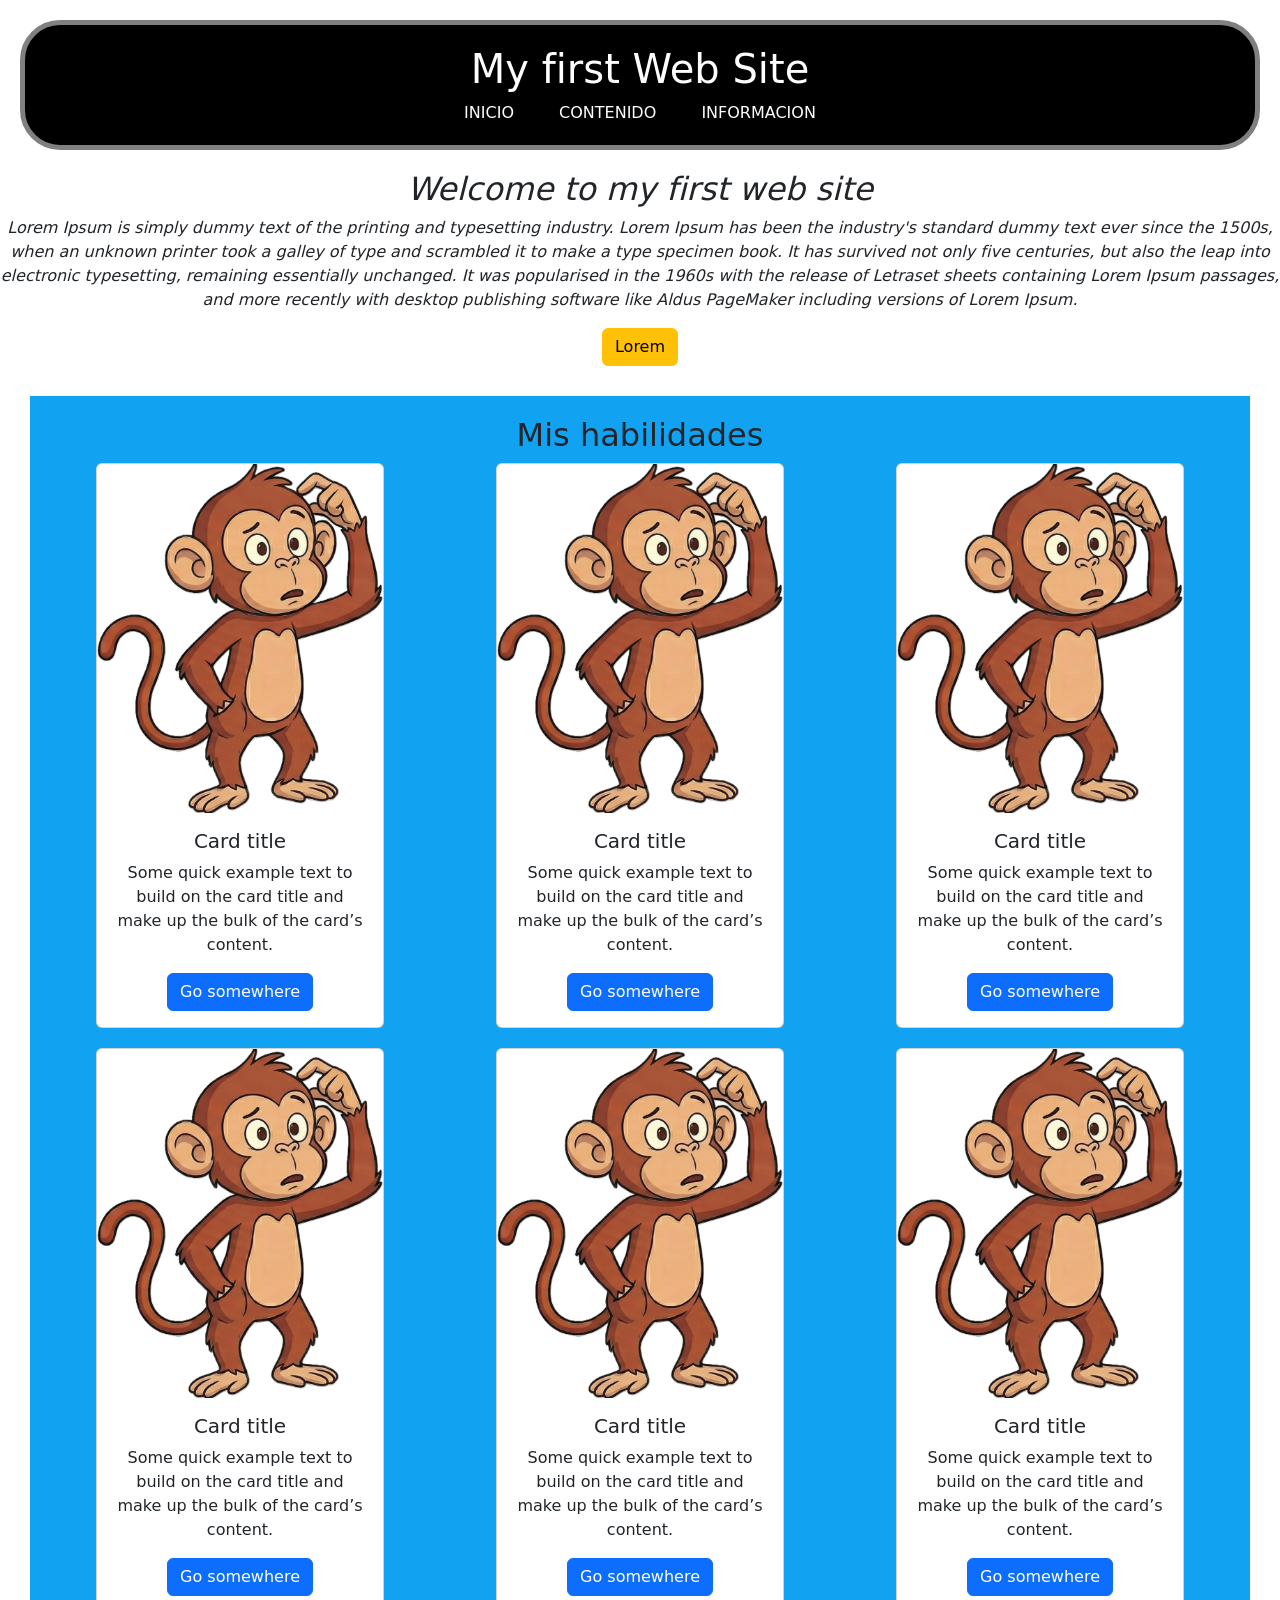
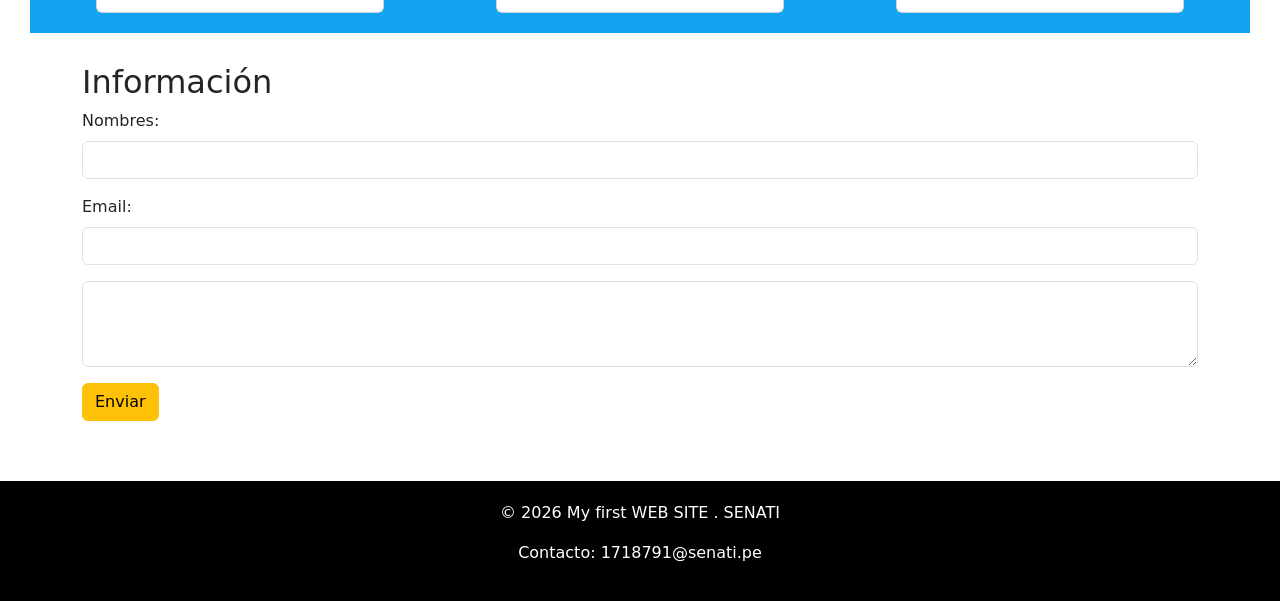
<file: index.html>
<!DOCTYPE html>
<html lang="es">
<head>
<meta charset="UTF-8">
<link rel="stylesheet" href="css/estilos.css">
<title>MI WEB</title>
<!-- No se recomienda usar la etiqueta style dentro de tu pagina -->
 
<link href="https://cdn.jsdelivr.net/npm/bootstrap@5.3.8/dist/css/bootstrap.min.css" rel="stylesheet" integrity="sha384-sRIl4kxILFvY47J16cr9ZwB07vP4J8+LH7qKQnuqkuIAvNWLzeN8tE5YBujZqJLB" crossorigin="anonymous"> 

</head>
<body>
	<header>
		<h1>My first Web Site</h1>
		<nav>
			<a href="#inicio">INICIO</a>
			<a href="pages/contenedores.html">CONTENIDO</a>
			<a href="#informacion">INFORMACION</a>
		</nav>	
	</header>
	<main>
		<!-- Inicio -->
		<section class="inicio" id="inicio">
			<h2>Welcome to my first web site</h2>
			<p>Lorem Ipsum is simply dummy text of the printing and typesetting industry. Lorem Ipsum has been the industry's standard dummy text ever since the 1500s, when an unknown printer took a galley of type and scrambled it to make a type specimen book. It has survived not only five centuries, but also the leap into electronic typesetting, remaining essentially unchanged. It was popularised in the 1960s with the release of Letraset sheets containing Lorem Ipsum passages, and more recently with desktop publishing software like Aldus PageMaker including versions of Lorem Ipsum.</p>
			
			<button type="button" class="btn btn-warning">Lorem</button>
		</section>
		
<!-- Contenido -->
        <section class="main-contenido" id="contenido">
            <h2>Mis habilidades</h2>
            <div class="contenedor-cards">
                <div class="card" style="width: 18rem;">
                    <img src="img/mono.png" class="card-img-top" alt="imagen de mono">
                    <div class="card-body">
                        <h5 class="card-title">Card title</h5>
                        <p class="card-text">Some quick example text to build on the card title and make up the bulk of the card’s content.</p>
                        <a href="#" class="btn btn-primary">Go somewhere</a>
                    </div>
                </div>
                <div class="card" style="width: 18rem;">
                    <img src="img/mono.png" class="card-img-top" alt="imagen de mono">
                    <div class="card-body">
                        <h5 class="card-title">Card title</h5>
                        <p class="card-text">Some quick example text to build on the card title and make up the bulk of the card’s content.</p>
                        <a href="#" class="btn btn-primary">Go somewhere</a>
                    </div>
                </div>
                <div class="card" style="width: 18rem;">
                    <img src="img/mono.png" class="card-img-top" alt="imagen de mono">
                    <div class="card-body">
                        <h5 class="card-title">Card title</h5>
                        <p class="card-text">Some quick example text to build on the card title and make up the bulk of the card’s content.</p>
                        <a href="#" class="btn btn-primary">Go somewhere</a>
                    </div>
                </div>
                <div class="card" style="width: 18rem;">
                    <img src="img/mono.png" class="card-img-top" alt="imagen de mono">
                    <div class="card-body">
                        <h5 class="card-title">Card title</h5>
                        <p class="card-text">Some quick example text to build on the card title and make up the bulk of the card’s content.</p>
                        <a href="#" class="btn btn-primary">Go somewhere</a>
                    </div>
                </div>
                <div class="card" style="width: 18rem;">
                    <img src="img/mono.png" class="card-img-top" alt="imagen de mono">
                    <div class="card-body">
                        <h5 class="card-title">Card title</h5>
                        <p class="card-text">Some quick example text to build on the card title and make up the bulk of the card’s content.</p>
                        <a href="#" class="btn btn-primary">Go somewhere</a>
                    </div>
                </div>
                <div class="card" style="width: 18rem;">
                    <img src="img/mono.png" class="card-img-top" alt="imagen de mono">
                    <div class="card-body">
                        <h5 class="card-title">Card title</h5>
                        <p class="card-text">Some quick example text to build on the card title and make up the bulk of the card’s content.</p>
                        <a href="#" class="btn btn-primary">Go somewhere</a>
                    </div>
                </div>
 
            </div>
        </section>
 
        <!-- Información -->
        <div class="container-md" id="informacion">
            <h2>Información</h2>
            <form>
                <div class="mb-3">
                    <label class="form-label">Nombres: </label>
                    <input type="text" class="form-control">
                </div>
                <div class="mb-3">
                    <label class="form-label">Email: </label>
                    <input type="email" class="form-control">
                </div>
 
                <div class="mb-3">
                    <textarea class="form-control" rows="3"></textarea>
                </div>
               
                <button type="button" class="btn btn-warning">Enviar</button>
            </form>
        </div>
        
		<!-- Usamos un div como reemplazo de laetiqueta footer -->
		<div class="footer">
			<p>&copy; 2026 My first WEB SITE . SENATI</p>
			<p>Contacto: 1718791@senati.pe</p>
		</div>
	</main>
	<script src="https://cdn.jsdelivr.net/npm/bootstrap@5.3.8/dist/js/bootstrap.bundle.min.js" integrity="sha384-FKyoEForCGlyvwx9Hj09JcYn3nv7wiPVlz7YYwJrWVcXK/BmnVDxM+D2scQbITxI" crossorigin="anonymous"></script>
 
</body>
</html>
</file>
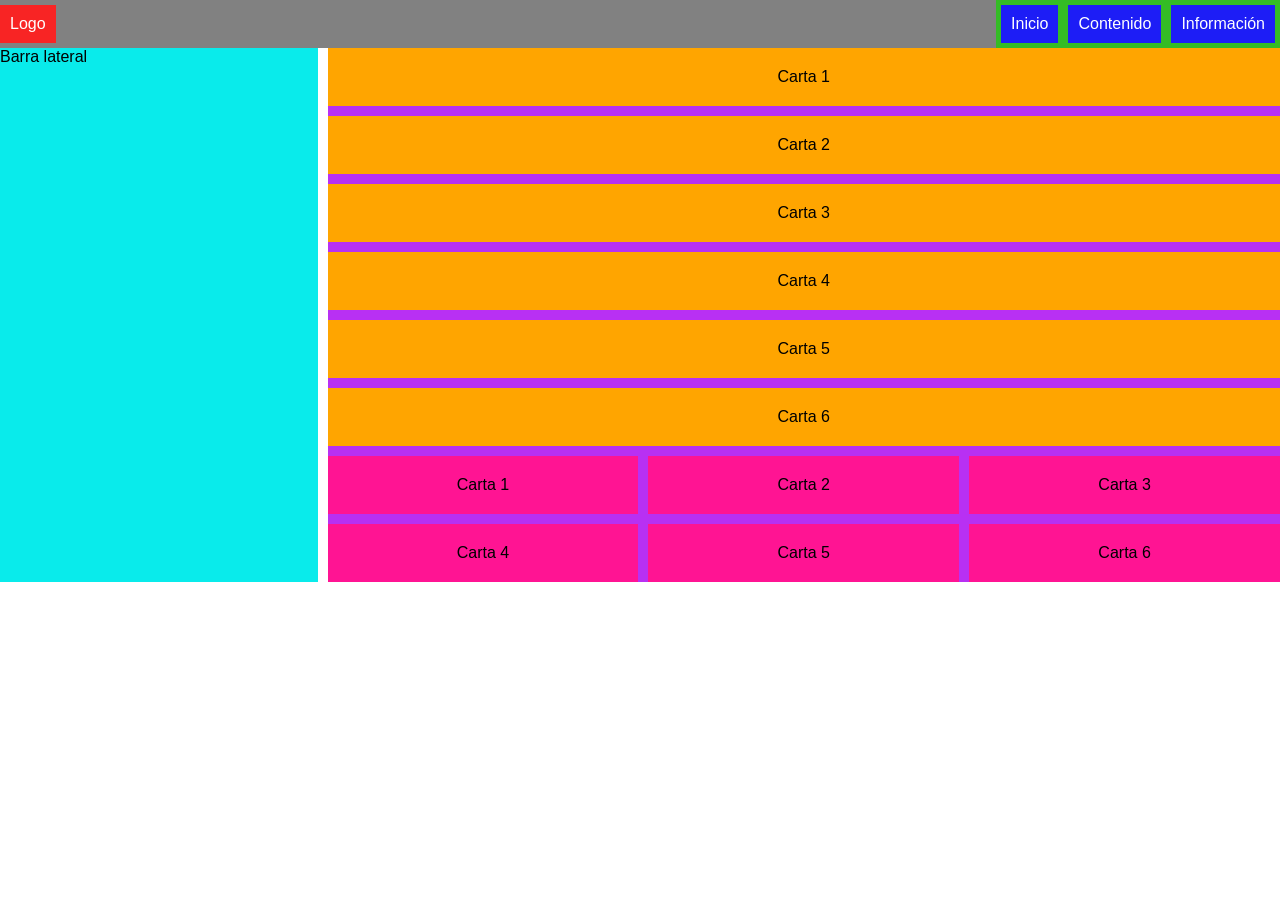
<file: pages/contenedores.html>
<!DOCTYPE html>
<html lang="es">
 
<head>
    <meta charset="UTF-8">
    <meta name="viewport" content="width=device-width, initial-scale=1.0">
    <link rel="stylesheet" href="../css/estilos2.css">
    <title>Contenedores</title>
</head>
 
<body>
    <!-- Header se usa para buenas practicas de semantica y SEO -->
    <header class="header">
        <nav class="navbar">
            <!-- Logo -->
            <div class="logo">Logo</div>
            <!-- Menu -->
            <div class="menu">
                <a href="../index.html">Inicio</a>
                <a href="">Contenido</a>
                <a href="">Información</a>
            </div>
        </nav>
    </header>
    <main class="main">
        <!-- contenido lateral -->
        <aside class="sidebar"> Barra lateral </aside>
        <!-- Contenido flex -->
        <section class="contenedor">
            <div class="card"> Carta 1 </div>
            <div class="card"> Carta 2 </div>
            <div class="card"> Carta 3 </div>
            <div class="card"> Carta 4 </div>
            <div class="card"> Carta 5 </div>
            <div class="card"> Carta 6 </div>
 
            <!-- Contenido grid -->
            <div class="grid">
                <div class="box"> Carta 1 </div>
                <div class="box"> Carta 2 </div>
                <div class="box"> Carta 3 </div>
                <div class="box"> Carta 4 </div>
                <div class="box"> Carta 5 </div>
                <div class="box"> Carta 6 </div>
            </div>
        </section>
    </main>
</body>
 
</html>
</file>
<file: css/estilos.css>
@charset "UTF-8";


/*
        Para establecer estilos en una etiqueta/clase/id <- selectores
        selector{
            "propiedades":"valor"
        }
        */
body {
    /*Textos y fuentes */
    font-family: Arial, Helvetica, sans-serif;
    /*color: red;
            font-size: 16px;
            text-align: center;
            font-weight: 800;
            font-style: italic;*/
}
 
/* Estilo para clase */
.inicio {
    text-align: center;
    font-style: italic;
}
 
header {
    /*Cambio de color fondo*/
    background-color: black;
    /* background: fondo | background-color: cambia color de fondo*/
    color: white;
    /*color: cambia el color del texto*/
    padding: 20px;
    /* padding: Espacio interno de una etiqueta |
            padding: global
            padding: (top-bottom) (left-right)
            padding: top (left - right) bottom;
            padding: top right bottom left*/
    /* ubicaciones del paddding
                padding-top
                padding-bottom
                padding-left
                padding-right
            */
    border: 5px solid gray;
    /* border: Trabaja con el marco del contenedor/etiqueta  
            border: grosor tipo color;
            tipos de bordes:
            solid - linea continua
            dashed - linea discontinua
            dotted - puntos
            double - 2 lineas
            inset - sombra top
            outset - sombra bottom
            none - sin estilos
            */
    border-radius: 40px;
    /* border-radius: Trabaja con el marco doblando las esquinas*/
 
    margin: 20px;
    /* margin: espacio existente fuera de la etiqueta*/
    /*
            margin: global
            margin: (top-bottom) (left-right)
            margin: top (left - right) bottom;
            padding: top right bottom left
 
            ubicaciones del paddding
                margin-top
                margin-bottom
                margin-left
                margin-right
            */
    text-align: center;
}
 
header nav a {
    color: #fff;
    text-decoration: none;
    margin: 20px;
}
 
/* Estilo para id */
#Habilidades {
    text-align: center;
}
 
.main-contenido{
    margin: 30px;
    text-align: center;
    background-color: #11A3F2;
    padding: 20px
}
 
.contenedor-cards{
    display: flex;
    flex-wrap: wrap; /* permitir que los elementos bajen a otra fila*/
    gap:20px;
    justify-content: space-around;
}
 
.footer{
    margin-top: 60px;
    text-align: center;
    background-color: black;
    color: #fff;
    padding: 20px;
}
</file>
<file: css/estilos2.css>
/* Estilos globales */
*{
    margin: 0;
    padding: 0;
    box-sizing: border-box;
    font-family: Impact, Haettenschweiler, 'Arial Narrow Bold', sans-serif;
}
 
.header{
    background-color: #000;
}
/*flex: organizar en fila o columna*/
.navbar{
    display: flex;
    justify-content: space-between;
    align-items: center;
    background-color: #818181;
}
/* Primer version : Separa los contenidos a cada esquina parte superior
 
    Segunda version : Agrupa al centro los items
.navbar{
    display: flex;
    justify-content: center;
    align-items: center;
    background-color: #818181;
}
    Tercera version : Separa los items con una distancia uniforme
.navbar{
    display: flex;
    justify-content: space-around;
    align-items: center;
    background-color: #818181;
}
 
    Cuarta version : Los items se agrupan en columna
.navbar{
    display: flex;
    flex-direction: column;
    align-items: center;
    background-color: #818181
}*/
 
.logo{
    background-color: #f82424;
    color: #fff;
    padding: 10px;
}
 
.menu{
    display: flex;
    background-color: rgb(52, 188, 37);
}
 
.menu a{
    background-color: rgb(29, 29, 246);
    margin: 5px;
    padding: 10px;
    text-decoration: none;
    color: #fff;
}
 
.main{
    display: flex;
    gap: 10px;
}
 
.contenedor{
    display: flex;
    gap: 10px;
    flex: 3;
    flex-wrap: wrap;
    flex-direction: column;
    background-color: rgb(184, 48, 243);
}
 
.flex-top{
    display: grid;
    grid-template-columns: repeat(3, 1fr);
    gap: 10px;
}
 
.card{
    background-color: orange;
    flex: 1; /* flex es una propiedad que permite controlar la ocupación de espacio de los items*/
    padding: 20px;
    text-align: center;
}
 
.sidebar{
    flex: 1;
    background-color: rgb(9, 235, 235);
    order: -1; /*Mueve a la izquierda el sidebar*/
}
 
/* Grid: Te permite organizar en filas y columnas (tabla)*/
 
.grid{
    display: grid;
    grid-template-columns: repeat(3, 1fr); /* fr: fracción del espacio*/
    gap: 10px;
}
 
.box{
    background-color: deeppink;
    padding: 20px;
    text-align: center;
}
 
/* @media es una regla de css que te sirve para aplicar estilos segun el tamaño de pantalla*/
@media (max-width: 600px) {
    .navbar{
        flex-direction: column;
    }
 
    .menu{
        flex-direction: column;
        width: 100%;
    }
 
    .grid{
        grid-template-columns: 1fr;
    }
}
</file>
